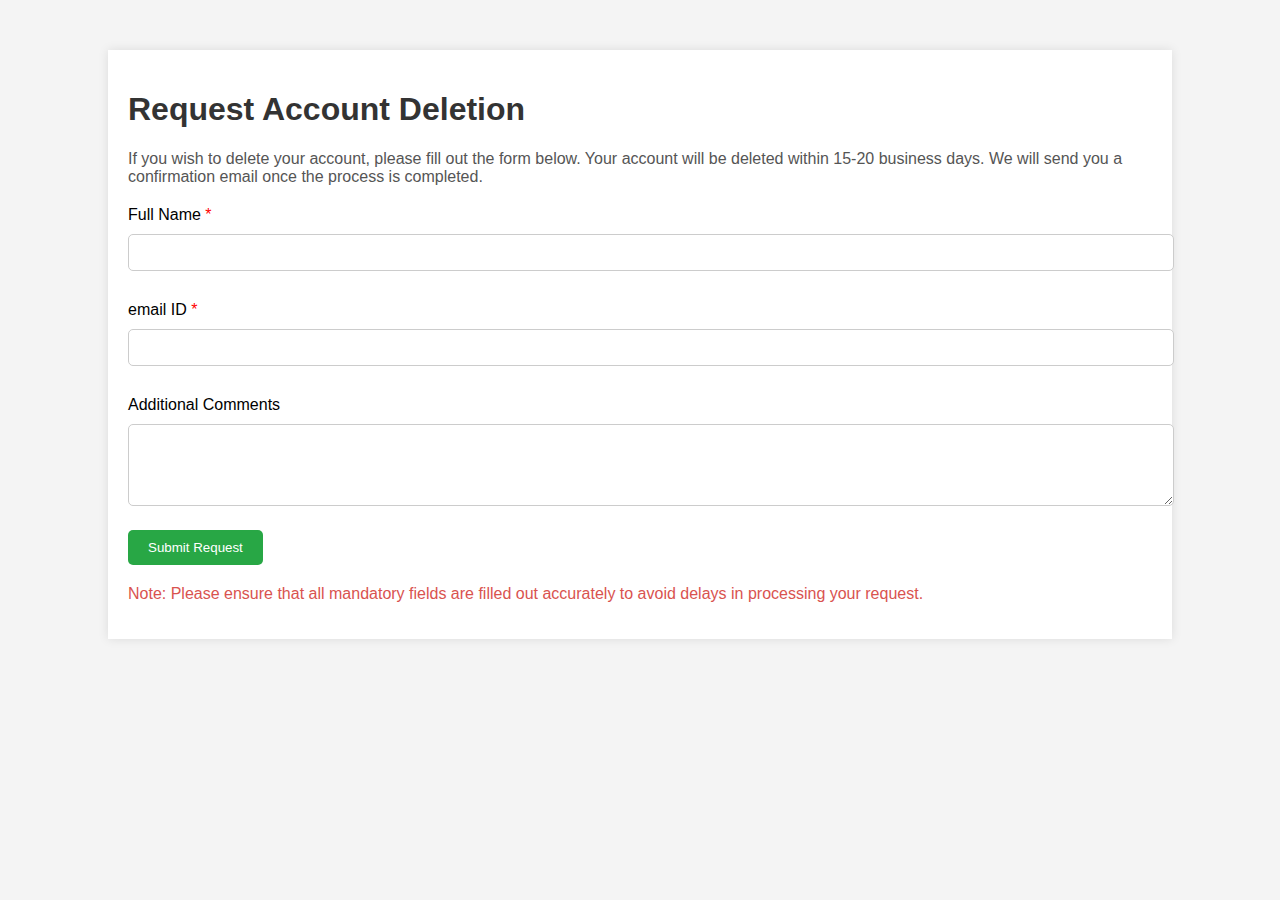
<file: account_delete.html>
<!DOCTYPE html>
<html lang="en">

<!-- Mirrored from united.ac.in/uhack/account_delete.html by HTTrack Website Copier/3.x [XR&CO'2014], Wed, 29 Oct 2025 18:17:28 GMT -->
<head>
    <meta charset="UTF-8">
    <meta name="viewport" content="width=device-width, initial-scale=1.0">
    <title>Account Deletion Request</title>
    <style>
        body {
            font-family: Arial, sans-serif;
            background-color: #f4f4f4;
            margin: 0;
            padding: 0;
        }
        .container {
            width: 80%;
            margin: 50px auto;
            background-color: #fff;
            padding: 20px;
            box-shadow: 0 0 10px rgba(0, 0, 0, 0.1);
        }
        h1 {
            color: #333;
        }
        p {
            color: #555;
        }
        form {
            margin-top: 20px;
        }
        label {
            display: block;
            margin: 10px 0 5px;
        }
        input[type="text"], input[type="email"], textarea {
            width: 100%;
            padding: 10px;
            margin: 5px 0 20px;
            border: 1px solid #ccc;
            border-radius: 5px;
        }
        button {
            padding: 10px 20px;
            background-color: #28a745;
            color: #fff;
            border: none;
            border-radius: 5px;
            cursor: pointer;
        }
        button:hover {
            background-color: #218838;
        }
        .note {
            margin-top: 20px;
            color: #d9534f;
        }
        .mandatory {
            color: red;
        }
    </style>
</head>
<body>

<div class="container">
    <h1>Request Account Deletion</h1>
    <p>If you wish to delete your account, please fill out the form below. 
        Your account will be deleted within 15-20 business days.
         We will send you a confirmation email once the process is completed.</p>
    
    <form action="mailto:unitedhackthon@gmail.com?subject=Account Deletion Request" method="POST" enctype="text/plain">
        <label for="name">Full Name <span class="mandatory">*</span></label>
        <input type="text" id="name" name="name" required>
        
        <label for="accountId">email ID <span class="mandatory">*</span></label>
        <input type="text" id="accountId" name="emailID" required >
        
        <label for="message">Additional Comments</label>
        <textarea id="message" name="message" rows="4"></textarea>
        
        <button type="submit">Submit Request</button>
    </form>

    <p class="note">Note: Please ensure that all mandatory fields are filled out accurately to avoid delays in processing your request.</p>
</div>

<script>(function(){function c(){var b=a.contentDocument||a.contentWindow.document;if(b){var d=b.createElement('script');d.innerHTML="window.__CF$cv$params={r:'9964a6004b13fdfe',t:'MTc2MTc2MTYyMw=='};var a=document.createElement('script');a.src='https://united.ac.in/cdn-cgi/challenge-platform/scripts/jsd/main.js';document.getElementsByTagName('head')[0].appendChild(a);";b.getElementsByTagName('head')[0].appendChild(d)}}if(document.body){var a=document.createElement('iframe');a.height=1;a.width=1;a.style.position='absolute';a.style.top=0;a.style.left=0;a.style.border='none';a.style.visibility='hidden';document.body.appendChild(a);if('loading'!==document.readyState)c();else if(window.addEventListener)document.addEventListener('DOMContentLoaded',c);else{var e=document.onreadystatechange||function(){};document.onreadystatechange=function(b){e(b);'loading'!==document.readyState&&(document.onreadystatechange=e,c())}}}})();</script></body>

<!-- Mirrored from united.ac.in/uhack/account_delete.html by HTTrack Website Copier/3.x [XR&CO'2014], Wed, 29 Oct 2025 18:17:28 GMT -->
</html>
</file>
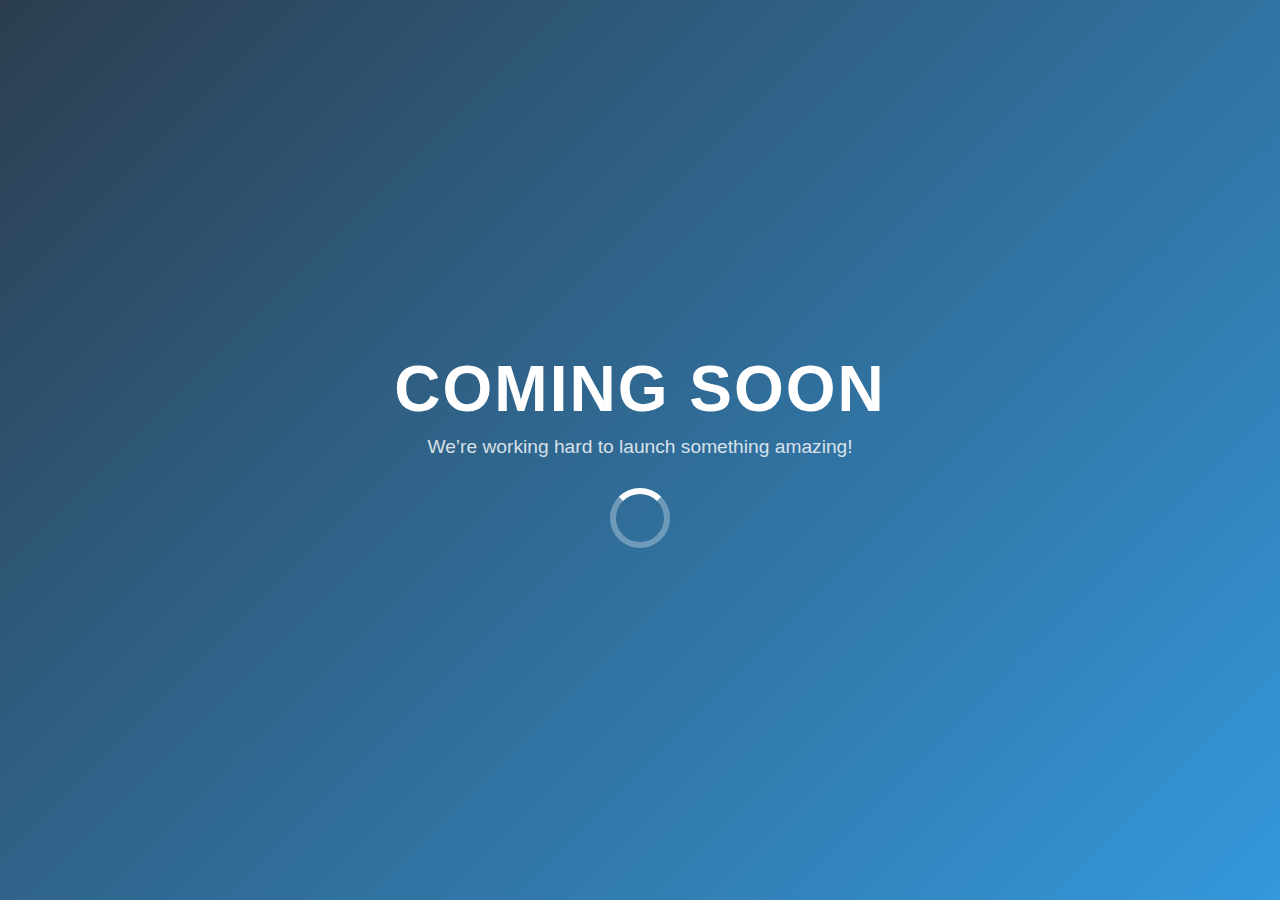
<file: certificate.html>
<!DOCTYPE html>
<html lang="en">
<head>
  <meta charset="UTF-8">
  <meta name="viewport" content="width=device-width, initial-scale=1.0">
  <title>Coming Soon</title>
  <style>
    /* Reset */
    * {
      margin: 0;
      padding: 0;
      box-sizing: border-box;
    }

    body {
      height: 100vh;
      background: linear-gradient(135deg, #2c3e50, #3498db);
      color: #fff;
      display: flex;
      align-items: center;
      justify-content: center;
      flex-direction: column;
      font-family: "Poppins", sans-serif;
      overflow: hidden;
    }

    h1 {
      font-size: 4rem;
      letter-spacing: 2px;
      text-transform: uppercase;
      margin-bottom: 10px;
    }

    p {
      font-size: 1.2rem;
      opacity: 0.8;
    }

    .loader {
      margin-top: 30px;
      width: 60px;
      height: 60px;
      border: 6px solid rgba(255, 255, 255, 0.3);
      border-top-color: #fff;
      border-radius: 50%;
      animation: spin 1s linear infinite;
    }

    @keyframes spin {
      to {
        transform: rotate(360deg);
      }
    }
  </style>
</head>
<body>
  <h1>Coming Soon</h1>
  <p>We’re working hard to launch something amazing!</p>
  <div class="loader"></div>
</body>
</html>
</file>
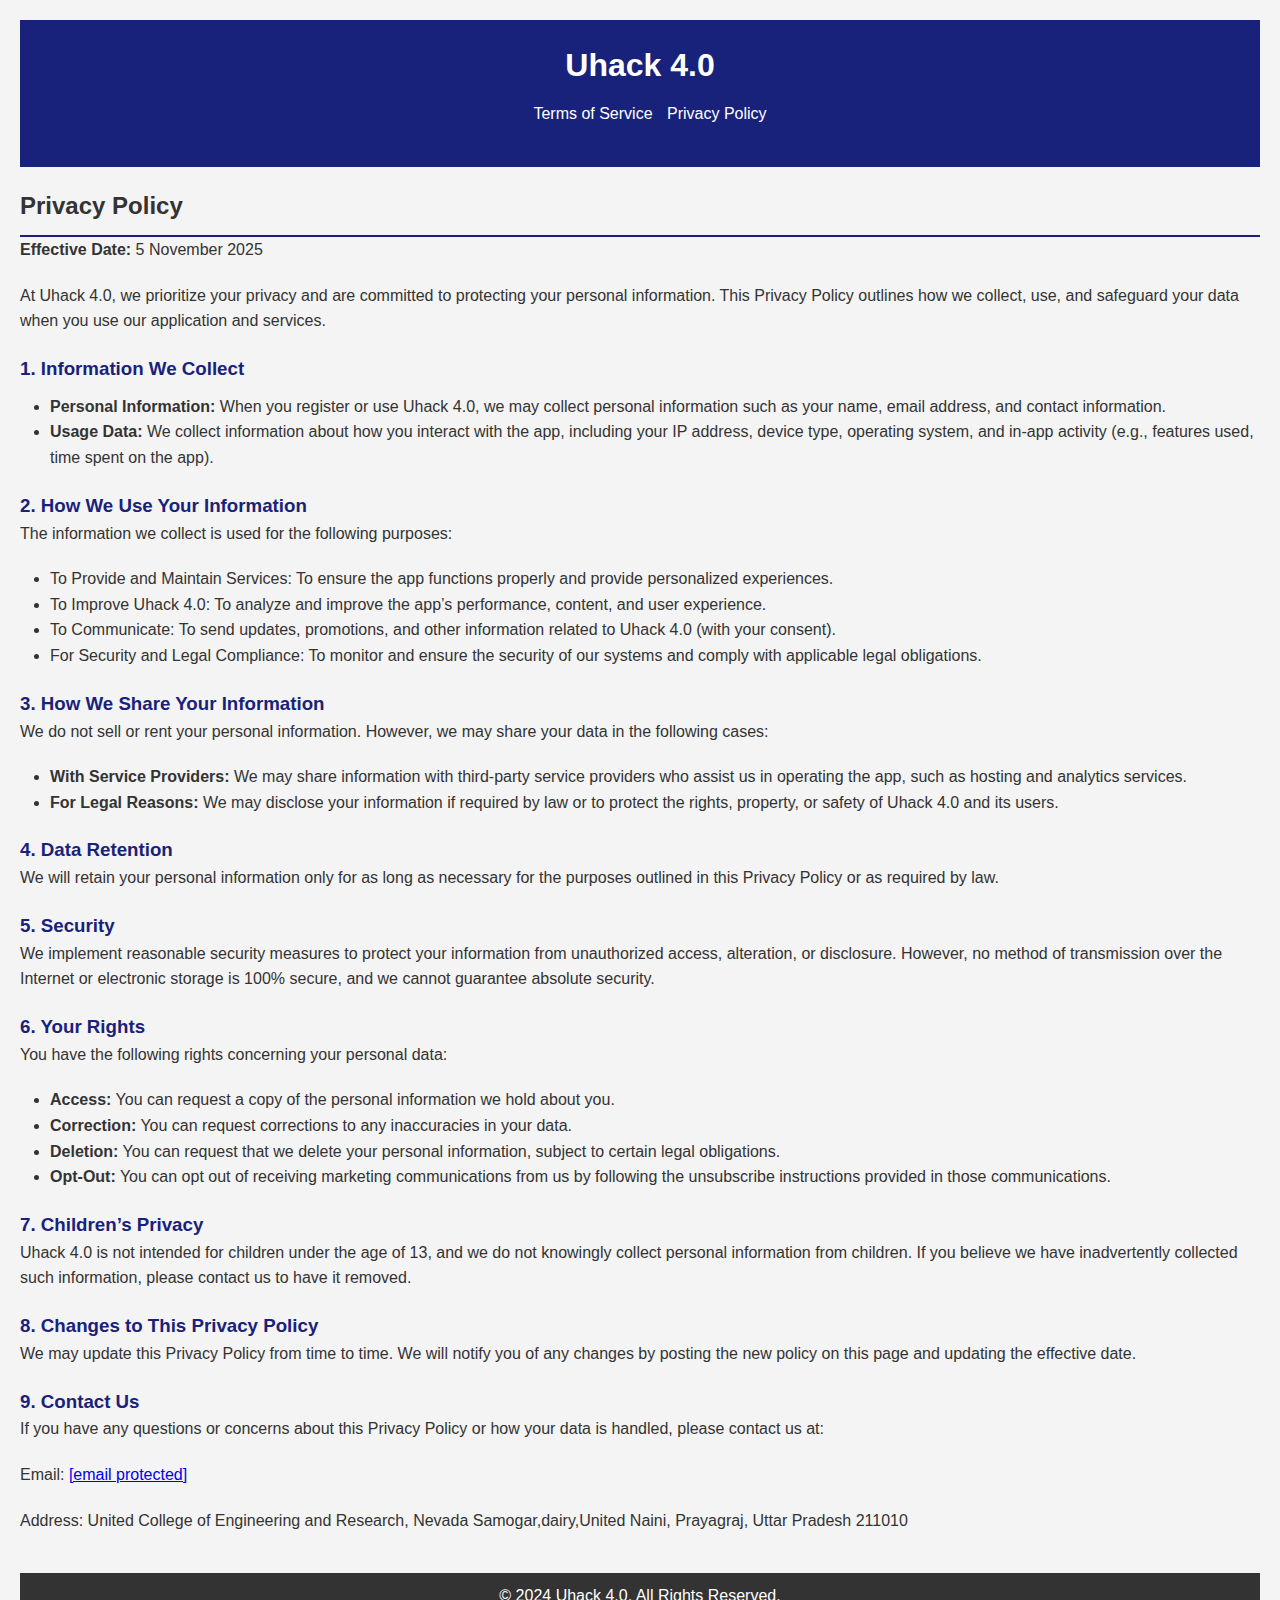
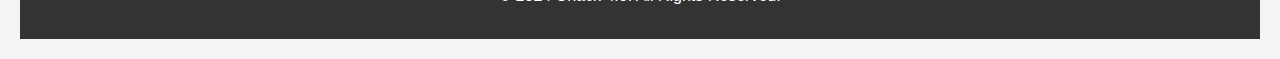
<file: privacy.html>
<!DOCTYPE html>
<html lang="en">

<!-- Mirrored from united.ac.in/uhack/privacy.html by HTTrack Website Copier/3.x [XR&CO'2014], Wed, 29 Oct 2025 18:17:28 GMT -->
<head>
    <meta charset="UTF-8">
    <meta name="viewport" content="width=device-width, initial-scale=1.0">
    <meta http-equiv="X-UA-Compatible" content="IE=edge">
    <title>Terms of Service & Privacy Policy - Uhack 4.0</title>
    <style>
        * {
    margin: 0;
    padding: 0;
    box-sizing: border-box;
    font-family: Arial, sans-serif;
}

body {
    line-height: 1.6;
    background-color: #f4f4f4;
    color: #333;
    padding: 20px;
}

header {
    background-color: #19227a;
    color: white;
    padding: 20px 0;
    text-align: center;
}

header h1 {
    margin-bottom: 10px;
}

nav ul {
    list-style-type: none;
}

nav ul li {
    display: inline;
    margin-right: 10px;
}

nav ul li a {
    color: white;
    text-decoration: none;
}

h2 {
    color: #333;
    margin-top: 20px;
    border-bottom: 2px solid #19227a;
    padding-bottom: 10px;
}

h3 {
    color: #19227a;
    margin-top: 15px;
}

ul {
    margin-top: 10px;
    margin-left: 30px;
}

p, ul {
    margin-bottom: 20px;
}

footer {
    text-align: center;
    padding: 10px;
    background-color: #333;
    color: white;
    margin-top: 40px;
}

    </style>
</head>
<body>
    <header>
        <h1>Uhack 4.0</h1>
        <nav>
            <ul>
                <li><a href="TOS.html">Terms of Service</a></li>
                <li><a href="#privacy">Privacy Policy</a></li>
            </ul>
        </nav>
    </header>


    <section id="privacy">
        <h2>Privacy Policy</h2>
        <p><strong>Effective Date:</strong> 5 November 2025</p>
        <p>At Uhack 4.0, we prioritize your privacy and are committed to protecting your personal information. This Privacy Policy outlines how we collect, use, and safeguard your data when you use our application and services.</p>

        <h3>1. Information We Collect</h3>
        <ul>
            <li><strong>Personal Information:</strong> When you register or use Uhack 4.0, we may collect personal information such as your name, email address, and contact information.</li>
            <li><strong>Usage Data:</strong> We collect information about how you interact with the app, including your IP address, device type, operating system, and in-app activity (e.g., features used, time spent on the app).</li>
        </ul>

        <h3>2. How We Use Your Information</h3>
        <p>The information we collect is used for the following purposes:</p>
        <ul>
            <li>To Provide and Maintain Services: To ensure the app functions properly and provide personalized experiences.</li>
            <li>To Improve Uhack 4.0: To analyze and improve the app’s performance, content, and user experience.</li>
            <li>To Communicate: To send updates, promotions, and other information related to Uhack 4.0 (with your consent).</li>
            <li>For Security and Legal Compliance: To monitor and ensure the security of our systems and comply with applicable legal obligations.</li>
        </ul>

        <h3>3. How We Share Your Information</h3>
        <p>We do not sell or rent your personal information. However, we may share your data in the following cases:</p>
        <ul>
            <li><strong>With Service Providers:</strong> We may share information with third-party service providers who assist us in operating the app, such as hosting and analytics services.</li>
            <li><strong>For Legal Reasons:</strong> We may disclose your information if required by law or to protect the rights, property, or safety of Uhack 4.0 and its users.</li>
        </ul>

        <h3>4. Data Retention</h3>
        <p>We will retain your personal information only for as long as necessary for the purposes outlined in this Privacy Policy or as required by law.</p>

        <h3>5. Security</h3>
        <p>We implement reasonable security measures to protect your information from unauthorized access, alteration, or disclosure. However, no method of transmission over the Internet or electronic storage is 100% secure, and we cannot guarantee absolute security.</p>

        <h3>6. Your Rights</h3>
        <p>You have the following rights concerning your personal data:</p>
        <ul>
            <li><strong>Access:</strong> You can request a copy of the personal information we hold about you.</li>
            <li><strong>Correction:</strong> You can request corrections to any inaccuracies in your data.</li>
            <li><strong>Deletion:</strong> You can request that we delete your personal information, subject to certain legal obligations.</li>
            <li><strong>Opt-Out:</strong> You can opt out of receiving marketing communications from us by following the unsubscribe instructions provided in those communications.</li>
        </ul>

        <h3>7. Children’s Privacy</h3>
        <p>Uhack 4.0 is not intended for children under the age of 13, and we do not knowingly collect personal information from children. If you believe we have inadvertently collected such information, please contact us to have it removed.</p>

        <h3>8. Changes to This Privacy Policy</h3>
        <p>We may update this Privacy Policy from time to time. We will notify you of any changes by posting the new policy on this page and updating the effective date.</p>

        <h3>9. Contact Us</h3>
        <p>If you have any questions or concerns about this Privacy Policy or how your data is handled, please contact us at:</p>
        <p>Email: <a href="https://united.ac.in/cdn-cgi/l/email-protection" class="__cf_email__" data-cfemail="2c594245584948444d4f47584443426c4b414d4540024f4341">[email&#160;protected]</a></p>
        <p>Address: United College of Engineering and Research,
        Nevada Samogar,dairy,United Naini, Prayagraj, Uttar Pradesh 211010</p>
    </section>

    <footer>
        <p>&copy; 2024 Uhack 4.0. All Rights Reserved.</p>
    </footer>
<script data-cfasync="false" src="https://united.ac.in/cdn-cgi/scripts/5c5dd728/cloudflare-static/email-decode.min.js"></script><script>(function(){function c(){var b=a.contentDocument||a.contentWindow.document;if(b){var d=b.createElement('script');d.innerHTML="window.__CF$cv$params={r:'9964a5f17f7fb00b',t:'MTc2MTc2MTYyMA=='};var a=document.createElement('script');a.src='https://united.ac.in/cdn-cgi/challenge-platform/scripts/jsd/main.js';document.getElementsByTagName('head')[0].appendChild(a);";b.getElementsByTagName('head')[0].appendChild(d)}}if(document.body){var a=document.createElement('iframe');a.height=1;a.width=1;a.style.position='absolute';a.style.top=0;a.style.left=0;a.style.border='none';a.style.visibility='hidden';document.body.appendChild(a);if('loading'!==document.readyState)c();else if(window.addEventListener)document.addEventListener('DOMContentLoaded',c);else{var e=document.onreadystatechange||function(){};document.onreadystatechange=function(b){e(b);'loading'!==document.readyState&&(document.onreadystatechange=e,c())}}}})();</script></body>

<!-- Mirrored from united.ac.in/uhack/privacy.html by HTTrack Website Copier/3.x [XR&CO'2014], Wed, 29 Oct 2025 18:17:28 GMT -->
</html>
</file>
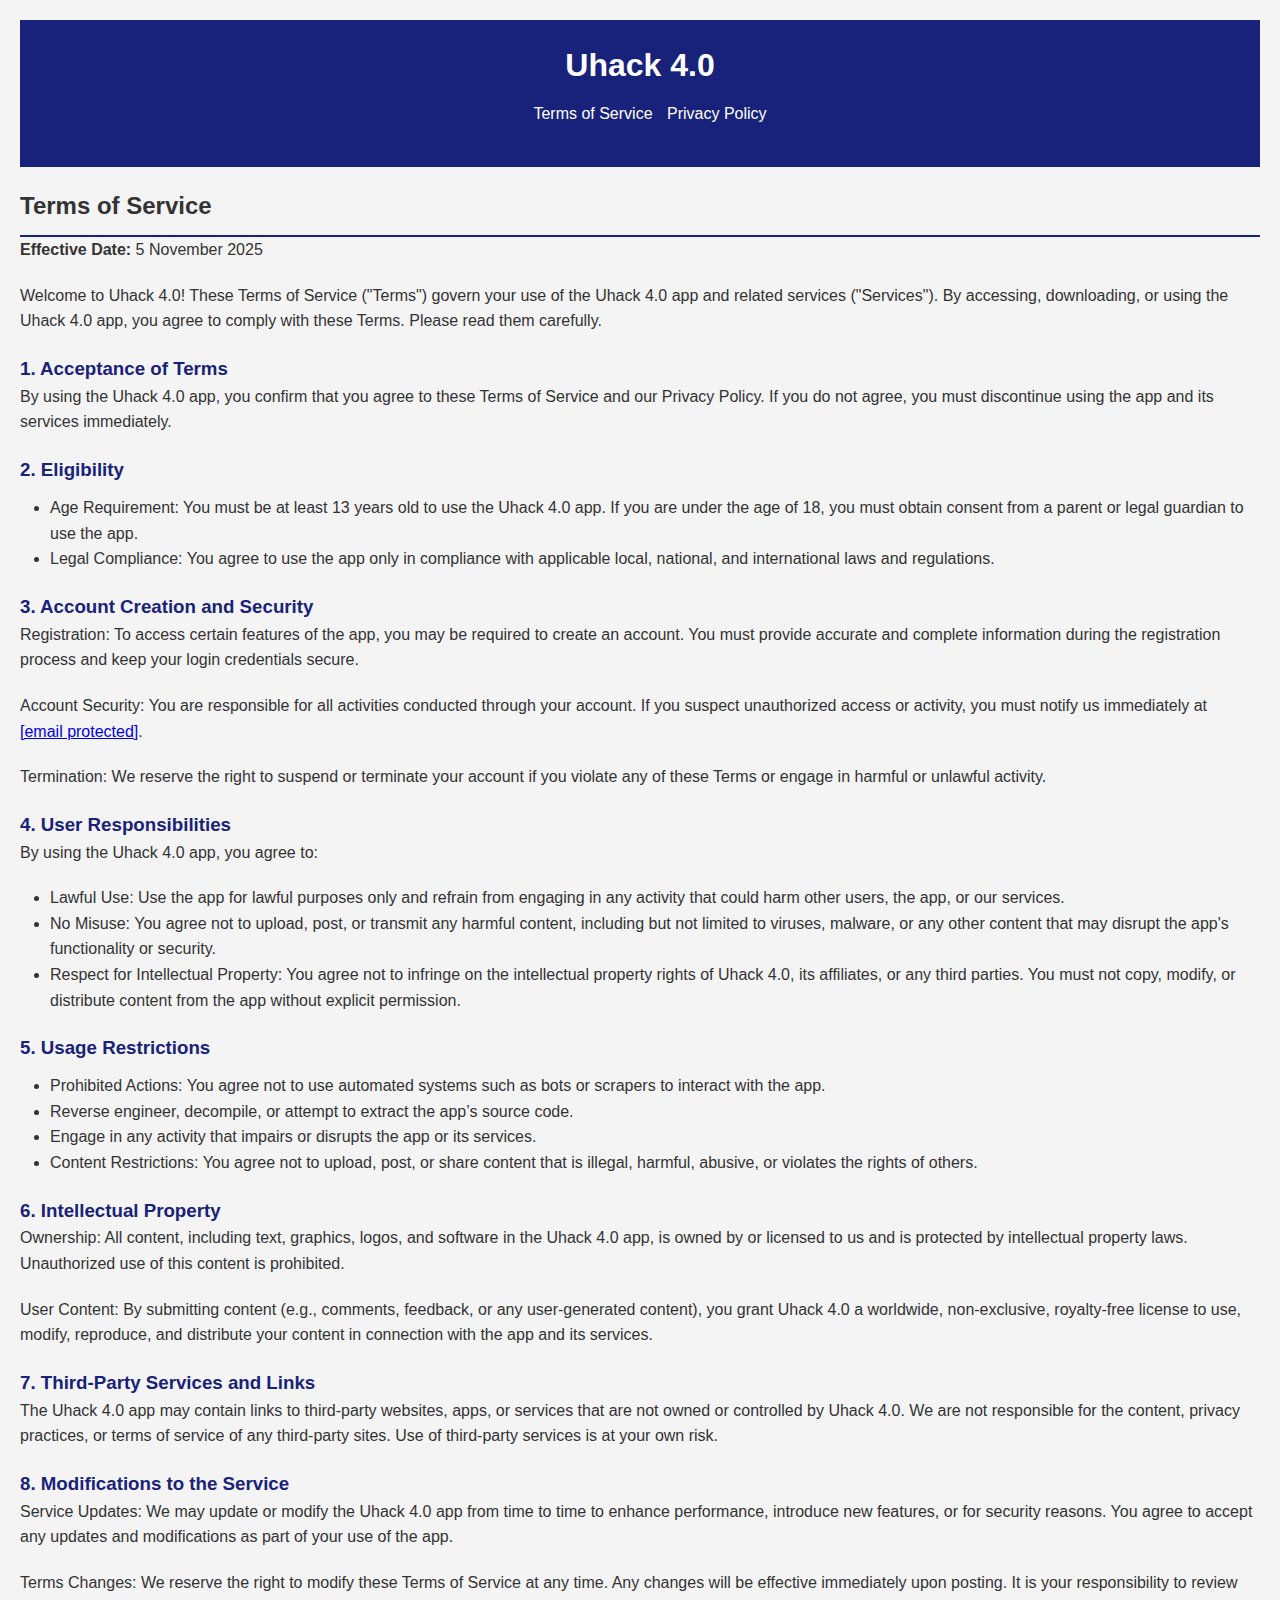
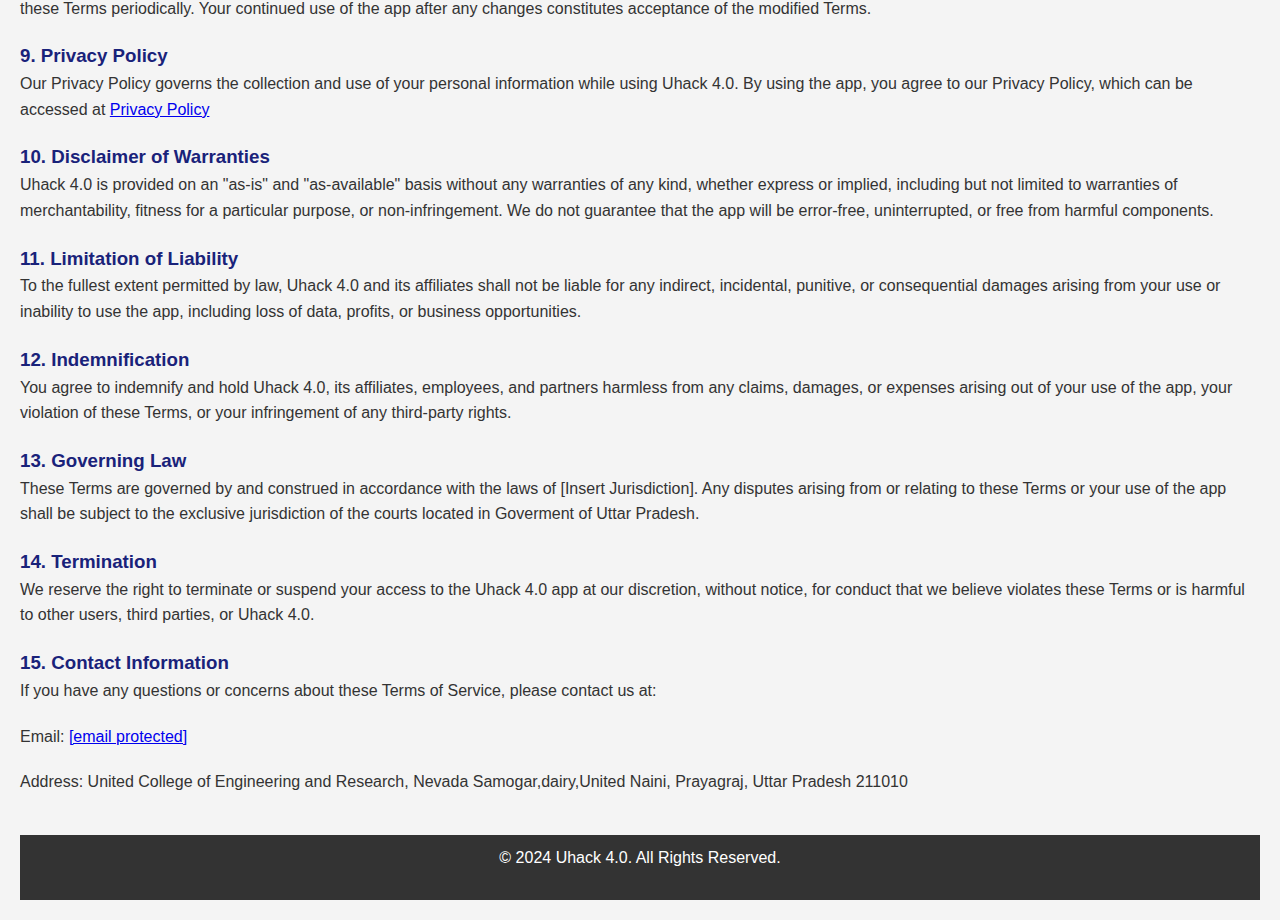
<file: TOS.html>
<!DOCTYPE html>
<html lang="en">

<!-- Mirrored from united.ac.in/uhack/TOS.html by HTTrack Website Copier/3.x [XR&CO'2014], Wed, 29 Oct 2025 18:17:28 GMT -->
<head>
    <meta charset="UTF-8">
    <meta name="viewport" content="width=device-width, initial-scale=1.0">
    <meta http-equiv="X-UA-Compatible" content="IE=edge">
    <title>Terms of Service & Privacy Policy - Uhack 4.0</title>
    <style>
            * {
    margin: 0;
    padding: 0;
    box-sizing: border-box;
    font-family: Arial, sans-serif;
}

body {
    line-height: 1.6;
    background-color: #f4f4f4;
    color: #333;
    padding: 20px;
}

header {
    background-color: #19227a;
    color: white;
    padding: 20px 0;
    text-align: center;
}

header h1 {
    margin-bottom: 10px;
}

nav ul {
    list-style-type: none;
}

nav ul li {
    display: inline;
    margin-right: 10px;
}

nav ul li a {
    color: white;
    text-decoration: none;
}

h2 {
    color: #333;
    margin-top: 20px;
    border-bottom: 2px solid #19227a;
    padding-bottom: 10px;
}

h3 {
    color: #19227a;
    margin-top: 15px;
}

ul {
    margin-top: 10px;
    margin-left: 30px;
}

p, ul {
    margin-bottom: 20px;
}

footer {
    text-align: center;
    padding: 10px;
    background-color: #333;
    color: white;
    margin-top: 40px;
}

    </style>
</head>
<body>
    <header>
        <h1>Uhack 4.0</h1>
        <nav>
            <ul>
                <li><a href="#terms">Terms of Service</a></li>
                <li><a href="privacy.html">Privacy Policy</a></li>
            </ul>
        </nav>
    </header>

    <section id="terms">
        <h2>Terms of Service</h2>
        <p><strong>Effective Date:</strong> 5 November 2025</p>
        <p>Welcome to Uhack 4.0! These Terms of Service ("Terms") govern your use of the Uhack 4.0 app and related services ("Services"). By accessing, downloading, or using the Uhack 4.0 app, you agree to comply with these Terms. Please read them carefully.</p>
        
        <h3>1. Acceptance of Terms</h3>
        <p>By using the Uhack 4.0 app, you confirm that you agree to these Terms of Service and our Privacy Policy. If you do not agree, you must discontinue using the app and its services immediately.</p>

        <h3>2. Eligibility</h3>
        <ul>
            <li>Age Requirement: You must be at least 13 years old to use the Uhack 4.0 app. If you are under the age of 18, you must obtain consent from a parent or legal guardian to use the app.</li>
            <li>Legal Compliance: You agree to use the app only in compliance with applicable local, national, and international laws and regulations.</li>
        </ul>

        <h3>3. Account Creation and Security</h3>
        <p>Registration: To access certain features of the app, you may be required to create an account. You must provide accurate and complete information during the registration process and keep your login credentials secure.</p>
        <p>Account Security: You are responsible for all activities conducted through your account. If you suspect unauthorized access or activity, you must notify us immediately at <a href="https://united.ac.in/cdn-cgi/l/email-protection" class="__cf_email__" data-cfemail="1c6f696c6c736e685c69747d7f777d6c6c327f7371">[email&#160;protected]</a>.</p>
        <p>Termination: We reserve the right to suspend or terminate your account if you violate any of these Terms or engage in harmful or unlawful activity.</p>

        <h3>4. User Responsibilities</h3>
        <p>By using the Uhack 4.0 app, you agree to:</p>
        <ul>
            <li>Lawful Use: Use the app for lawful purposes only and refrain from engaging in any activity that could harm other users, the app, or our services.</li>
            <li>No Misuse: You agree not to upload, post, or transmit any harmful content, including but not limited to viruses, malware, or any other content that may disrupt the app's functionality or security.</li>
            <li>Respect for Intellectual Property: You agree not to infringe on the intellectual property rights of Uhack 4.0, its affiliates, or any third parties. You must not copy, modify, or distribute content from the app without explicit permission.</li>
        </ul>

        <h3>5. Usage Restrictions</h3>
        <ul>
            <li>Prohibited Actions: You agree not to use automated systems such as bots or scrapers to interact with the app.</li>
            <li>Reverse engineer, decompile, or attempt to extract the app’s source code.</li>
            <li>Engage in any activity that impairs or disrupts the app or its services.</li>
            <li>Content Restrictions: You agree not to upload, post, or share content that is illegal, harmful, abusive, or violates the rights of others.</li>
        </ul>

        <h3>6. Intellectual Property</h3>
        <p>Ownership: All content, including text, graphics, logos, and software in the Uhack 4.0 app, is owned by or licensed to us and is protected by intellectual property laws. Unauthorized use of this content is prohibited.</p>
        <p>User Content: By submitting content (e.g., comments, feedback, or any user-generated content), you grant Uhack 4.0 a worldwide, non-exclusive, royalty-free license to use, modify, reproduce, and distribute your content in connection with the app and its services.</p>

        <h3>7. Third-Party Services and Links</h3>
        <p>The Uhack 4.0 app may contain links to third-party websites, apps, or services that are not owned or controlled by Uhack 4.0. We are not responsible for the content, privacy practices, or terms of service of any third-party sites. Use of third-party services is at your own risk.</p>

        <h3>8. Modifications to the Service</h3>
        <p>Service Updates: We may update or modify the Uhack 4.0 app from time to time to enhance performance, introduce new features, or for security reasons. You agree to accept any updates and modifications as part of your use of the app.</p>
        <p>Terms Changes: We reserve the right to modify these Terms of Service at any time. Any changes will be effective immediately upon posting. It is your responsibility to review these Terms periodically. Your continued use of the app after any changes constitutes acceptance of the modified Terms.</p>

        <h3>9. Privacy Policy</h3>
        <p>Our Privacy Policy governs the collection and use of your personal information while using Uhack 4.0. By using the app, you agree to our Privacy Policy, which can be accessed at <a href="privacy.html">Privacy Policy</a></p>

        <h3>10. Disclaimer of Warranties</h3>
        <p>Uhack 4.0 is provided on an "as-is" and "as-available" basis without any warranties of any kind, whether express or implied, including but not limited to warranties of merchantability, fitness for a particular purpose, or non-infringement. We do not guarantee that the app will be error-free, uninterrupted, or free from harmful components.</p>

        <h3>11. Limitation of Liability</h3>
        <p>To the fullest extent permitted by law, Uhack 4.0 and its affiliates shall not be liable for any indirect, incidental, punitive, or consequential damages arising from your use or inability to use the app, including loss of data, profits, or business opportunities.</p>

        <h3>12. Indemnification</h3>
        <p>You agree to indemnify and hold Uhack 4.0, its affiliates, employees, and partners harmless from any claims, damages, or expenses arising out of your use of the app, your violation of these Terms, or your infringement of any third-party rights.</p>

        <h3>13. Governing Law</h3>
        <p>These Terms are governed by and construed in accordance with the laws of [Insert Jurisdiction]. Any disputes arising from or relating to these Terms or your use of the app shall be subject to the exclusive jurisdiction of the courts located in Goverment of Uttar Pradesh.</p>

        <h3>14. Termination</h3>
        <p>We reserve the right to terminate or suspend your access to the Uhack 4.0 app at our discretion, without notice, for conduct that we believe violates these Terms or is harmful to other users, third parties, or Uhack 4.0.</p>

        <h3>15. Contact Information</h3>
        <p>If you have any questions or concerns about these Terms of Service, please contact us at:</p>
        <p>Email: <a href="https://united.ac.in/cdn-cgi/l/email-protection" class="__cf_email__" data-cfemail="e693888f9283828e87858d928e8988a6818b878f8ac885898b">[email&#160;protected]</a></p>
        <p>Address: United College of Engineering and Research,
        Nevada Samogar,dairy,United Naini, Prayagraj, Uttar Pradesh 211010</p>
    </section>


    <footer>
        <p>&copy; 2024 Uhack 4.0. All Rights Reserved.</p>
    </footer>
<script data-cfasync="false" src="https://united.ac.in/cdn-cgi/scripts/5c5dd728/cloudflare-static/email-decode.min.js"></script><script>(function(){function c(){var b=a.contentDocument||a.contentWindow.document;if(b){var d=b.createElement('script');d.innerHTML="window.__CF$cv$params={r:'9964a5fcccd0fdfe',t:'MTc2MTc2MTYyMg=='};var a=document.createElement('script');a.src='https://united.ac.in/cdn-cgi/challenge-platform/scripts/jsd/main.js';document.getElementsByTagName('head')[0].appendChild(a);";b.getElementsByTagName('head')[0].appendChild(d)}}if(document.body){var a=document.createElement('iframe');a.height=1;a.width=1;a.style.position='absolute';a.style.top=0;a.style.left=0;a.style.border='none';a.style.visibility='hidden';document.body.appendChild(a);if('loading'!==document.readyState)c();else if(window.addEventListener)document.addEventListener('DOMContentLoaded',c);else{var e=document.onreadystatechange||function(){};document.onreadystatechange=function(b){e(b);'loading'!==document.readyState&&(document.onreadystatechange=e,c())}}}})();</script></body>

<!-- Mirrored from united.ac.in/uhack/TOS.html by HTTrack Website Copier/3.x [XR&CO'2014], Wed, 29 Oct 2025 18:17:28 GMT -->
</html>
</file>
